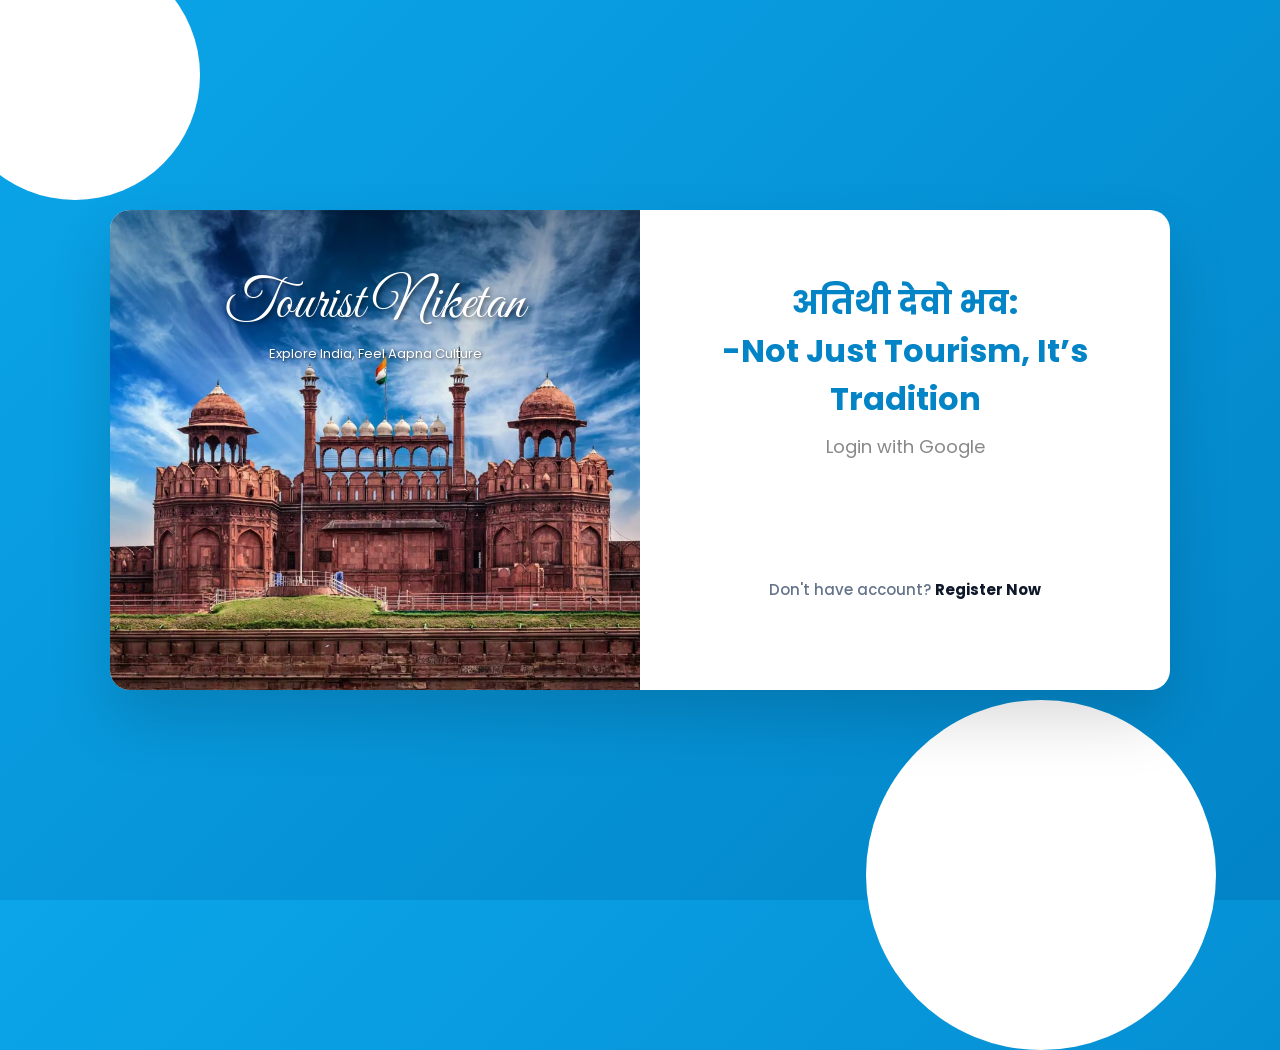
<file: index.html>
<!DOCTYPE html>
<html lang="en">

<head>
    <meta charset="UTF-8">
    <meta name="viewport" content="width=device-width, initial-scale=1.0">
    <title>Travelista Tours Login</title>
    <link rel="stylesheet" href="style.css">
    <link href="https://fonts.googleapis.com/css2?family=Great+Vibes&family=Poppins:wght@400;500;600;700&display=swap"
        rel="stylesheet">
    <link rel="stylesheet" href="https://cdnjs.cloudflare.com/ajax/libs/font-awesome/6.4.0/css/all.min.css">
</head>

<body>
    <div class="background-decorations">
        <div class="circle top-left"></div>
        <div class="circle bottom-right"></div>
    </div>

    <div class="main-container">
        <div class="card">
            <div class="left-panel">
                <div class="image-overlay">
                    <h1 class="logo-text">Tourist Niketan</h1>
                    <p class="tagline">Explore India, Feel Aapna Culture</p>
                </div>
            </div>

            <div class="right-panel">

                <div class="login-section" id="login-container">
                    <h2 class="welcome-text" id="auth-title" style="text-align: center; font-size: 32px;">अतिथी देवो भव: <br> -Not Just Tourism, It’s Tradition</h2>
                    <p class="login-subtitle" id="auth-subtitle">Login with Google</p>

                    <div id="google-btn-container" style="margin-bottom: 20px; min-height: 48px;"></div>

                    <p class="register-text" id="toggle-text">Don't have account? <a href="#" class="register-link"
                            id="toggle-link">Register Now</a></p>
                </div>

            </div>
        </div>
    </div>


    <script src="https://accounts.google.com/gsi/client" async defer></script>
    <script>
        const authTitle = document.getElementById('auth-title');
        const authSubtitle = document.getElementById('auth-subtitle');
        const toggleTextNode = document.getElementById('toggle-text');

        const unauthState = document.getElementById('unauth-state');
        const authState = document.getElementById('auth-state');
        const userNameEl = document.getElementById('user-name');
        const userEmailEl = document.getElementById('user-email');
        const userPfpEl = document.getElementById('user-pfp');
        const logoutBtn = document.getElementById('logout-btn');

        // Toggle logic
        document.body.addEventListener('click', (e) => {
            if (e.target.id === 'toggle-link') {
                e.preventDefault();
                const isLogin = authTitle.textContent.includes('अतिथी देवो भव:');

                if (isLogin) {
                    authTitle.textContent = 'Create Account';
                    authSubtitle.textContent = 'Sign up with Google';
                    toggleTextNode.innerHTML = `Already have an account? <a href="#" class="register-link" id="toggle-link">Login Now</a>`;
                } else {
                    authTitle.innerHTML = 'अतिथी देवो भव: <br> -Not Just Tourism, It’s Tradition';
                    authSubtitle.textContent = 'Login with Google';
                    toggleTextNode.innerHTML = `Don't have account? <a href="#" class="register-link" id="toggle-link">Register Now</a>`;
                }
            }
        });

        function parseJwt(token) {
            var base64Url = token.split('.')[1];
            var base64 = base64Url.replace(/-/g, '+').replace(/_/g, '/');
            var jsonPayload = decodeURIComponent(window.atob(base64).split('').map(function (c) {
                return '%' + ('00' + c.charCodeAt(0).toString(16)).slice(-2);
            }).join(''));
            return JSON.parse(jsonPayload);
        }

        function handleCredentialResponse(response) {
            const data = parseJwt(response.credential);
            const user = {
                name: data.name,
                email: data.email,
                picture: data.picture
            };
            localStorage.setItem('sessionUser', JSON.stringify(user));
            window.location.href = 'user-info.html';
        }

        window.onload = function () {
            // Check if user has completed the FULL flow (login + user-info)
            const sessionData = localStorage.getItem('sessionUser');
            const infoCompleted = localStorage.getItem('userInfoCompleted');

            if (sessionData && infoCompleted) {
                // Returning user who finished everything → go to main
                window.location.href = 'main.html';
                return;
            }

            if (sessionData && !infoCompleted) {
                // User logged in but didn't finish profile → send them back to finish
                window.location.href = 'user-info.html';
                return;
            }

            // ONLY clear if there's no session at all or explicitly requested
            // (Leaving this commented out as a fresh state is better handled by a 'Not you?' button)
            // localStorage.removeItem('sessionUser');
            // localStorage.removeItem('userInfoCompleted');

            // Init Google Auth
            google.accounts.id.initialize({
                client_id: "809371447759-ocq6iqq8onphfch2jppahvegbt3rs3vf.apps.googleusercontent.com",
                callback: handleCredentialResponse
            });
            google.accounts.id.renderButton(
                document.getElementById("google-btn-container"),
                { theme: "outline", size: "large", type: "standard", shape: "rectangular", text: "continue_with", width: 250 }
            );
        };
    </script>
</body>

</html>
</file>
<file: style.css>
* {
    margin: 0;
    padding: 0;
    box-sizing: border-box;
}

body {
    font-family: 'Poppins', sans-serif;
    background-color: #0ea5e9;
    background: linear-gradient(135deg, #0ba5e9 0%, #0284c7 100%);
    min-height: 100vh;
    display: flex;
    justify-content: center;
    align-items: center;
    position: relative;
    overflow: hidden;
}

.background-decorations .circle {
    position: absolute;
    border-radius: 50%;
    background: rgba(255, 255, 255, 1);
}

.circle.top-left {
    width: 250px;
    height: 250px;
    top: -50px;
    left: -50px;
    z-index: 1;
}

.circle.bottom-right {
    width: 350px;
    height: 350px;
    bottom: -150px;
    right: 5%;
    z-index: 1;
}

.main-container {
    width: 100%;
    max-width: 1100px;
    height: 520px;
    padding: 20px;
    z-index: 10;
    position: relative;
}

.card {
    background: #ffffff;
    border-radius: 20px;
    height: 100%;
    display: flex;
    box-shadow: 0 30px 60px rgba(0, 0, 0, 0.15);
    overflow: hidden;
}

.left-panel {
    width: 50%;
    background-image: url('assets/red_fort.jpg');
    background-size: cover;
    background-position: center;
    position: relative;
}

.image-overlay {
    position: absolute;
    top: 0;
    left: 0;
    right: 0;
    bottom: 0;
    background: linear-gradient(to bottom, rgba(0, 0, 0, 0.3) 0%, rgba(0, 0, 0, 0) 40%, rgba(0, 0, 0, 0) 100%);
    display: flex;
    flex-direction: column;
    align-items: center;
    padding-top: 50px;
    color: white;
    text-align: center;
    padding: 60px 40px;
}

.logo-text {
    font-family: 'Great Vibes', cursive;
    font-size: 55px;
    font-weight: 400;
    margin-bottom: 5px;
    text-shadow: 2px 2px 4px rgba(0, 0, 0, 0.5);
}

.tagline {
    font-size: 13px;
    line-height: 1.6;
    text-shadow: 1px 1px 3px rgba(0, 0, 0, 0.7);
    max-width: 80%;
}

.right-panel {
    width: 50%;
    position: relative;
    padding: 40px 30px;
    display: flex;
    flex-direction: column;
    align-items: center;
}

.flight-path {
    position: absolute;
    top: 30px;
    right: 30px;
    width: 180px;
    height: 100px;
    display: flex;
    justify-content: flex-end;
    align-items: flex-start;
}

.flight-icon {
    color: #0ea5e9;
    font-size: 24px;
    transform: rotate(45deg);
    margin-bottom: -15px;
    margin-right: 20px;
    z-index: 2;
}

.dotted-line {
    width: 100%;
    height: 20px;
}

.login-section {
    flex: 1;
    display: flex;
    flex-direction: column;
    justify-content: center;
    align-items: center;
    width: 100%;
    z-index: 10;
    padding-bottom: 20px;
}

.welcome-text {
    color: #0284c7;
    font-size: 56px;
    font-weight: 700;
    margin-bottom: 10px;
}

.login-subtitle {
    color: #888;
    font-size: 18px;
    margin-bottom: 30px;
}

.google-btn {
    display: flex;
    align-items: center;
    justify-content: center;
    background: #f1f5f9;
    border: none;
    border-radius: 8px;
    padding: 15px 30px;
    font-size: 16px;
    font-family: 'Poppins', sans-serif;
    font-weight: 600;
    color: #334155;
    cursor: pointer;
    transition: all 0.3s ease;
    box-shadow: 0 4px 6px rgba(0, 0, 0, 0.05);
    width: 70%;
    max-width: 250px;
}

.google-btn:hover {
    background: #e2e8f0;
    transform: translateY(-2px);
    box-shadow: 0 6px 10px rgba(0, 0, 0, 0.1);
}

.google-icon {
    width: 24px;
    height: 24px;
    margin-right: 15px;
    margin-left: -5px;
    /* Adjusting gap for more centered logo if text varies */
}

.register-text {
    margin-top: 20px;
    font-size: 15px;
    color: #64748b;
    font-weight: 500;
}

.register-link {
    color: #0f172a;
    font-weight: 700;
    text-decoration: none;
}

.register-link:hover {
    text-decoration: underline;
}

.skyline {
    position: absolute;
    bottom: 0px;
    left: 0;
    width: 100%;
    height: 120px;
    pointer-events: none;
    z-index: 5;
    opacity: 0.9;
}

.skyline-svg {
    width: 100%;
    height: 100%;
}

.author-credits {
    position: absolute;
    bottom: 30px;
    left: 50px;
    right: 50px;
    display: flex;
    justify-content: space-between;
    align-items: center;
    color: white;
    z-index: 10;
}

.author-profile {
    display: flex;
    align-items: center;
    gap: 15px;
}

.profile-img {
    width: 50px;
    height: 50px;
    border-radius: 50%;
    border: 2px solid white;
    box-shadow: 0 4px 6px rgba(0, 0, 0, 0.1);
}

.author-details {
    display: flex;
    flex-direction: column;
}

.author-name {
    font-weight: 600;
    font-size: 15px;
    letter-spacing: 0.5px;
}

.author-handle {
    font-size: 13px;
    opacity: 0.9;
}

.author-email {
    font-size: 14px;
    font-weight: 500;
    letter-spacing: 0.5px;
}

@media (max-width: 900px) {
    .card {
        flex-direction: column;
        overflow-y: auto;
    }

    .left-panel,
    .right-panel {
        width: 100%;
    }

    .left-panel {
        min-height: 250px;
    }

    .main-container {
        height: 100vh;
        padding: 0;
    }

    .card {
        border-radius: 0;
    }

    .author-credits {
        display: none;
    }
}
</file>
